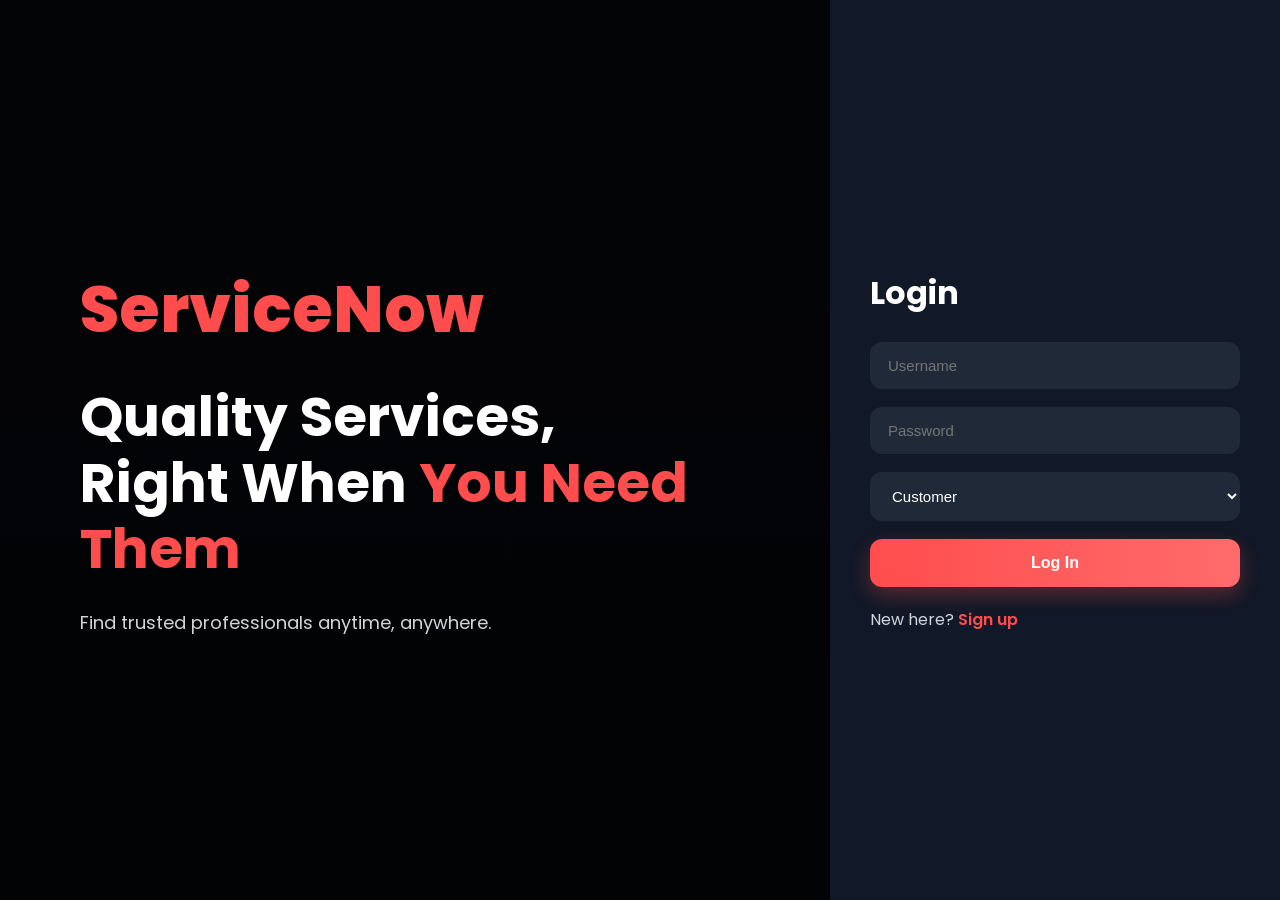
<file: servicenow-frontend/index.html>
<!DOCTYPE html>
<html>
<head>
  <title>ServiceNow</title>

  <link rel="stylesheet" href="css/style.css">

  <link rel="preconnect" href="https://fonts.googleapis.com">
  <link rel="preconnect" href="https://fonts.gstatic.com" crossorigin>

  <link href="https://fonts.googleapis.com/css2?family=Poppins:wght@300;400;500;600;700&display=swap" rel="stylesheet">
</head>

<body>

<div class="main">

  <!-- LEFT -->
  <div class="left">

    <h1>ServiceNow</h1>

    <h2>
      Quality Services,<br>
      Right When <span>You Need Them</span>
    </h2>

    <p>
      Find trusted professionals anytime, anywhere.
    </p>

  </div>


  <!-- RIGHT -->
  <div class="right">

    <div class="login-box">

      <!-- LOGIN -->
      <h2>Login</h2>

      <input id="loginUsername" placeholder="Username">

      <input
        id="loginPassword"
        type="password"
        placeholder="Password"
      >

      <select id="roleSelect">

        <option value="customer">
          Customer
        </option>

        <option value="provider">
          Service Provider
        </option>

      </select>

      <button onclick="login()">
        Log In
      </button>

      <p class="signup">
        New here?
        <span onclick="toggleSignup()">
          Sign up
        </span>
      </p>


      <!-- SIGNUP -->
      <div id="signupBox" class="hidden">

        <h2>Sign Up</h2>

        <input
          id="signupName"
          placeholder="Full Name"
        >

        <input
          id="signupPhone"
          placeholder="Phone Number"
        >

        <input
          id="signupUsername"
          placeholder="Username"
        >

        <input
          id="signupPassword"
          type="password"
          placeholder="Password"
        >

        <select id="role" onchange="checkRole()">

          <option value="customer">
            Customer
          </option>

          <option value="provider">
            Service Provider
          </option>

        </select>


        <!-- PROVIDER EXTRA FIELDS -->
        <div id="serviceField" class="hidden">

          <select id="serviceType">

            <option>Plumber</option>
            <option>Electrician</option>
            <option>AC Repair</option>
            <option>Painter</option>
            <option>Cleaning</option>
            <option>Carpenter</option>

          </select>

          <input
            id="providerExperience"
            placeholder="Experience (Years)"
          >

          <input
            id="providerPrice"
            placeholder="Starting Price"
          >

          <input
            id="providerLocation"
            placeholder="Location"
          >

          <input
            id="providerImage"
            placeholder="Profile Image URL"
          >

          <textarea
            id="providerAbout"
            placeholder="About Your Service"
          ></textarea>

        </div>

        <button onclick="signup()">
          Sign Up
        </button>

      </div>

    </div>

  </div>

</div>

<script src="js/script.js"></script>

</body>
</html>
</file>
<file: servicenow-frontend/css/style.css>
/* GOOGLE FONT */
@import url('https://fonts.googleapis.com/css2?family=Poppins:wght@300;400;500;600;700;800&display=swap');


/* GLOBAL */
* {
  margin: 0;
  padding: 0;
  box-sizing: border-box;
}


html {
  scroll-behavior: smooth;
}


body {
  font-family: 'Poppins', sans-serif;
  background: #0b0f19;
  color: white;
  overflow-x: hidden;
}


button {
  transition: 0.3s ease;
}


button:hover {
  transform: translateY(-2px);
  opacity: 0.95;
}


a {
  text-decoration: none;
  color: inherit;
}



/* LOGIN PAGE */
.main {
  display: flex;
  min-height: 100vh;
}


/* LEFT SIDE */
.left {
  flex: 1;

  padding: 80px;

  background:
    linear-gradient(
      rgba(0,0,0,0.75),
      rgba(0,0,0,0.8)
    ),

    url('https://images.unsplash.com/photo-1522202176988-66273c2fd55f');

  background-size: cover;
  background-position: center;

  display: flex;
  flex-direction: column;
  justify-content: center;
}


.left h1 {
  font-size: 65px;
  font-weight: 800;
  color: #ff4d4d;
  margin-bottom: 25px;
}


.left h2 {
  font-size: 55px;
  line-height: 1.2;
  max-width: 700px;
  margin-bottom: 25px;
}


.left span {
  color: #ff4d4d;
}


.left p {
  font-size: 18px;
  line-height: 1.8;
  color: #d1d5db;
  max-width: 550px;
}



/* RIGHT SIDE */
.right {
  width: 450px;
  background: #111827;

  display: flex;
  justify-content: center;
  align-items: center;

  padding: 40px;
}


.login-box {
  width: 100%;
}


.login-box h2 {
  font-size: 32px;
  margin-bottom: 25px;
}


/* INPUTS */
.login-box input,
.login-box select,
textarea {

  width: 100%;

  padding: 15px 18px;

  margin-bottom: 18px;

  border: none;
  outline: none;

  border-radius: 12px;

  background: #1f2937;

  color: white;

  font-size: 15px;

  transition: 0.3s;
}


.login-box input:focus,
.login-box select:focus,
textarea:focus {

  border: 2px solid #ff4d4d;

}


textarea {
  resize: none;
  height: 110px;
}


/* BUTTON */
.login-box button {

  width: 100%;

  padding: 15px;

  border: none;

  border-radius: 12px;

  background: linear-gradient(
    to right,
    #ff4d4d,
    #ff6b6b
  );

  color: white;

  font-size: 16px;
  font-weight: 600;

  cursor: pointer;

  box-shadow:
    0 8px 20px rgba(255, 77, 77, 0.3);

}


.login-box button:hover {

  transform: translateY(-3px);

  box-shadow:
    0 10px 25px rgba(255, 77, 77, 0.5);

}


/* SIGNUP TEXT */
.signup {
  margin-top: 20px;
  color: #d1d5db;
}


.signup span {
  color: #ff4d4d;
  cursor: pointer;
  font-weight: 600;
}


.hidden {
  display: none;
}



/* NAVBAR */
.navbar {

  width: 100%;
  height: 85px;

  background: rgba(17, 24, 39, 0.95);

  backdrop-filter: blur(10px);

  display: flex;
  align-items: center;
  justify-content: space-between;

  padding: 0 70px;

  position: sticky;
  top: 0;

  z-index: 1000;

  border-bottom:
    1px solid rgba(255,255,255,0.05);

}


.logo {
  font-size: 30px;
  font-weight: 800;
  color: #ff4d4d;
}


.search-box {
  width: 40%;
}


.search-box input {

  width: 100%;

  padding: 15px 20px;

  border: none;
  outline: none;

  border-radius: 14px;

  background: #1f2937;

  color: white;

  font-size: 15px;

}


.nav-right {
  display: flex;
  align-items: center;
  gap: 20px;
}


.logout-btn {

  padding: 12px 22px;

  border: none;

  border-radius: 12px;

  background: #ff4d4d;

  color: white;

  cursor: pointer;

}



/* HERO SECTION */
.hero {

  width: 100%;
  min-height: 550px;

  background:

    linear-gradient(
      rgba(0,0,0,0.7),
      rgba(0,0,0,0.75)
    ),

    url('https://images.unsplash.com/photo-1516321318423-f06f85e504b3');

  background-size: cover;
  background-position: center;

  display: flex;
  align-items: center;

  padding: 0 90px;
}


.hero-content {
  max-width: 700px;
}


.hero-content h1 {

  font-size: 70px;
  line-height: 1.15;

  margin-bottom: 25px;

}


.hero-content p {

  font-size: 20px;

  line-height: 1.8;

  color: #d1d5db;

  margin-bottom: 35px;

}


.hero-btn {

  padding: 16px 34px;

  border: none;

  border-radius: 14px;

  background: linear-gradient(
    to right,
    #ff4d4d,
    #ff6b6b
  );

  color: white;

  font-size: 16px;
  font-weight: 600;

  cursor: pointer;

}



/* SECTION */
.section {
  padding: 90px;
}


.section-top {

  display: flex;
  align-items: center;
  justify-content: space-between;

  margin-bottom: 45px;

}


.section h2 {
  font-size: 40px;
}


.section-top select {

  padding: 14px 18px;

  border: none;
  outline: none;

  border-radius: 12px;

  background: #1f2937;

  color: white;

}



/* SERVICES GRID */
.service-grid {

  display: grid;

  grid-template-columns:
    repeat(auto-fit, minmax(280px, 1fr));

  gap: 35px;

}


.service-card {

  background: #151c2c;

  border-radius: 24px;

  overflow: hidden;

  transition: 0.35s ease;

  cursor: pointer;

  border:
    1px solid rgba(255,255,255,0.04);

}


.service-card:hover {

  transform: translateY(-10px);

  box-shadow:
    0 15px 40px rgba(0,0,0,0.4);

}


.service-card img {

  width: 100%;
  height: 240px;

  object-fit: cover;

}


.service-info {
  padding: 24px;
}


.service-info h3 {

  font-size: 24px;

  margin-bottom: 18px;

}


.service-info button {

  width: 100%;

  padding: 14px;

  border: none;

  border-radius: 12px;

  background: #ff4d4d;

  color: white;

  cursor: pointer;

}



/* PROVIDERS */
.provider-grid {

  display: grid;

  grid-template-columns:
    repeat(auto-fit, minmax(300px, 1fr));

  gap: 35px;

}


.provider-card {

  background: #151c2c;

  padding: 35px;

  border-radius: 24px;

  text-align: center;

  transition: 0.35s ease;

  border:
    1px solid rgba(255,255,255,0.04);

}


.provider-card:hover {

  transform: translateY(-10px);

  box-shadow:
    0 15px 40px rgba(0,0,0,0.4);

}


.provider-card img {

  width: 130px;
  height: 130px;

  border-radius: 50%;

  object-fit: cover;

  margin-bottom: 20px;

  border:
    4px solid rgba(255,255,255,0.1);

}


.provider-card h3 {

  font-size: 25px;

  margin-bottom: 10px;

}


.provider-card p {

  color: #d1d5db;

  margin-bottom: 10px;

  line-height: 1.7;

}


.provider-card span {

  display: block;

  margin-bottom: 18px;

  font-size: 18px;

}


.provider-card button {

  width: 100%;

  padding: 14px;

  border: none;

  border-radius: 12px;

  background: linear-gradient(
    to right,
    #ff4d4d,
    #ff6b6b
  );

  color: white;

  cursor: pointer;

}



/* RESPONSIVE */
@media(max-width: 1100px) {

  .hero-content h1 {
    font-size: 55px;
  }

}


@media(max-width: 950px) {

  .main {
    flex-direction: column;
  }


  .right {
    width: 100%;
  }


  .navbar {

    flex-direction: column;

    height: auto;

    padding: 25px;

    gap: 20px;

  }


  .search-box {
    width: 100%;
  }


  .nav-right {
    width: 100%;
    justify-content: space-between;
  }


  .hero {

    padding: 60px 40px;

    min-height: auto;

  }


  .hero-content h1 {
    font-size: 45px;
  }


  .hero-content p {
    font-size: 18px;
  }


  .section {
    padding: 50px 35px;
  }


  .section-top {

    flex-direction: column;

    align-items: flex-start;

    gap: 20px;

  }

}


@media(max-width: 600px) {

  .left {
    padding: 50px 30px;
  }


  .left h1 {
    font-size: 45px;
  }


  .left h2 {
    font-size: 38px;
  }


  .hero-content h1 {
    font-size: 38px;
  }


  .section h2 {
    font-size: 32px;
  }

}
/* BOOKING MODAL */

.modal {

  position: fixed;

  top: 0;
  left: 0;

  width: 100%;
  height: 100%;

  background: rgba(0,0,0,0.75);

  display: flex;

  justify-content: center;
  align-items: center;

  z-index: 9999;

}


.modal-content {

  width: 450px;

  background: #151c2c;

  padding: 35px;

  border-radius: 24px;

  animation: popup 0.3s ease;

  border:
    1px solid rgba(255,255,255,0.05);

}


@keyframes popup {

  from {

    transform: scale(0.8);
    opacity: 0;

  }

  to {

    transform: scale(1);
    opacity: 1;

  }

}


.modal-top {

  display: flex;

  justify-content: space-between;
  align-items: center;

  margin-bottom: 25px;

}


.close-btn {

  font-size: 32px;

  cursor: pointer;

  color: #ff4d4d;

}


.modal-content input,
.modal-content textarea {

  width: 100%;

  padding: 15px;

  margin-bottom: 18px;

  border: none;
  outline: none;

  border-radius: 12px;

  background: #1f2937;

  color: white;

}


.modal-content button {

  width: 100%;

  padding: 15px;

  border: none;

  border-radius: 12px;

  background: linear-gradient(
    to right,
    #ff4d4d,
    #ff6b6b
  );

  color: white;

  cursor: pointer;

}


.hidden {
  display: none;
}
/* PROVIDER PROFILE */

.provider-hero {
  min-height: 350px;
}


.provider-profile-card {

  background: #151c2c;

  border-radius: 24px;

  padding: 40px;

  display: flex;

  gap: 40px;

  align-items: center;

  border:
    1px solid rgba(255,255,255,0.05);

}


.provider-profile-card img {

  width: 180px;
  height: 180px;

  border-radius: 50%;

  object-fit: cover;

  border:
    5px solid rgba(255,255,255,0.08);

}


.provider-profile-info h2 {

  font-size: 40px;

  margin-bottom: 15px;

}


.provider-profile-info p {

  margin-bottom: 12px;

  color: #d1d5db;

  line-height: 1.7;

}



/* APPOINTMENTS */

.appointment-card {

  background: #151c2c;

  border-radius: 22px;

  padding: 30px;

  border:
    1px solid rgba(255,255,255,0.05);

  transition: 0.3s ease;

}


.appointment-card:hover {

  transform: translateY(-6px);

  box-shadow:
    0 12px 30px rgba(0,0,0,0.4);

}


.appointment-card h3 {

  margin-bottom: 18px;

  font-size: 28px;

}


.appointment-card p {

  margin-bottom: 12px;

  color: #d1d5db;

}


.status {

  font-weight: 600;

  color: #ff4d4d !important;

}


.appointment-actions {

  display: flex;

  gap: 15px;

  margin-top: 20px;

}


.accept-btn,
.reject-btn,
.complete-btn {

  flex: 1;

  padding: 12px;

  border: none;

  border-radius: 12px;

  color: white;

  cursor: pointer;

}


.accept-btn {
  background: #22c55e;
}


.reject-btn {
  background: #ef4444;
}


.complete-btn {
  background: #3b82f6;
}



/* MOBILE */

@media(max-width: 850px) {

  .provider-profile-card {

    flex-direction: column;

    text-align: center;

  }


  .appointment-actions {

    flex-direction: column;

  }

}
.cancel-btn {
  margin-top: 10px;
  background: #ff4d4f;
  color: white;
  border: none;
  padding: 10px 14px;
  border-radius: 8px;
  cursor: pointer;
  font-weight: 600;
}

.cancel-btn:hover {
  opacity: 0.9;
}
</file>
